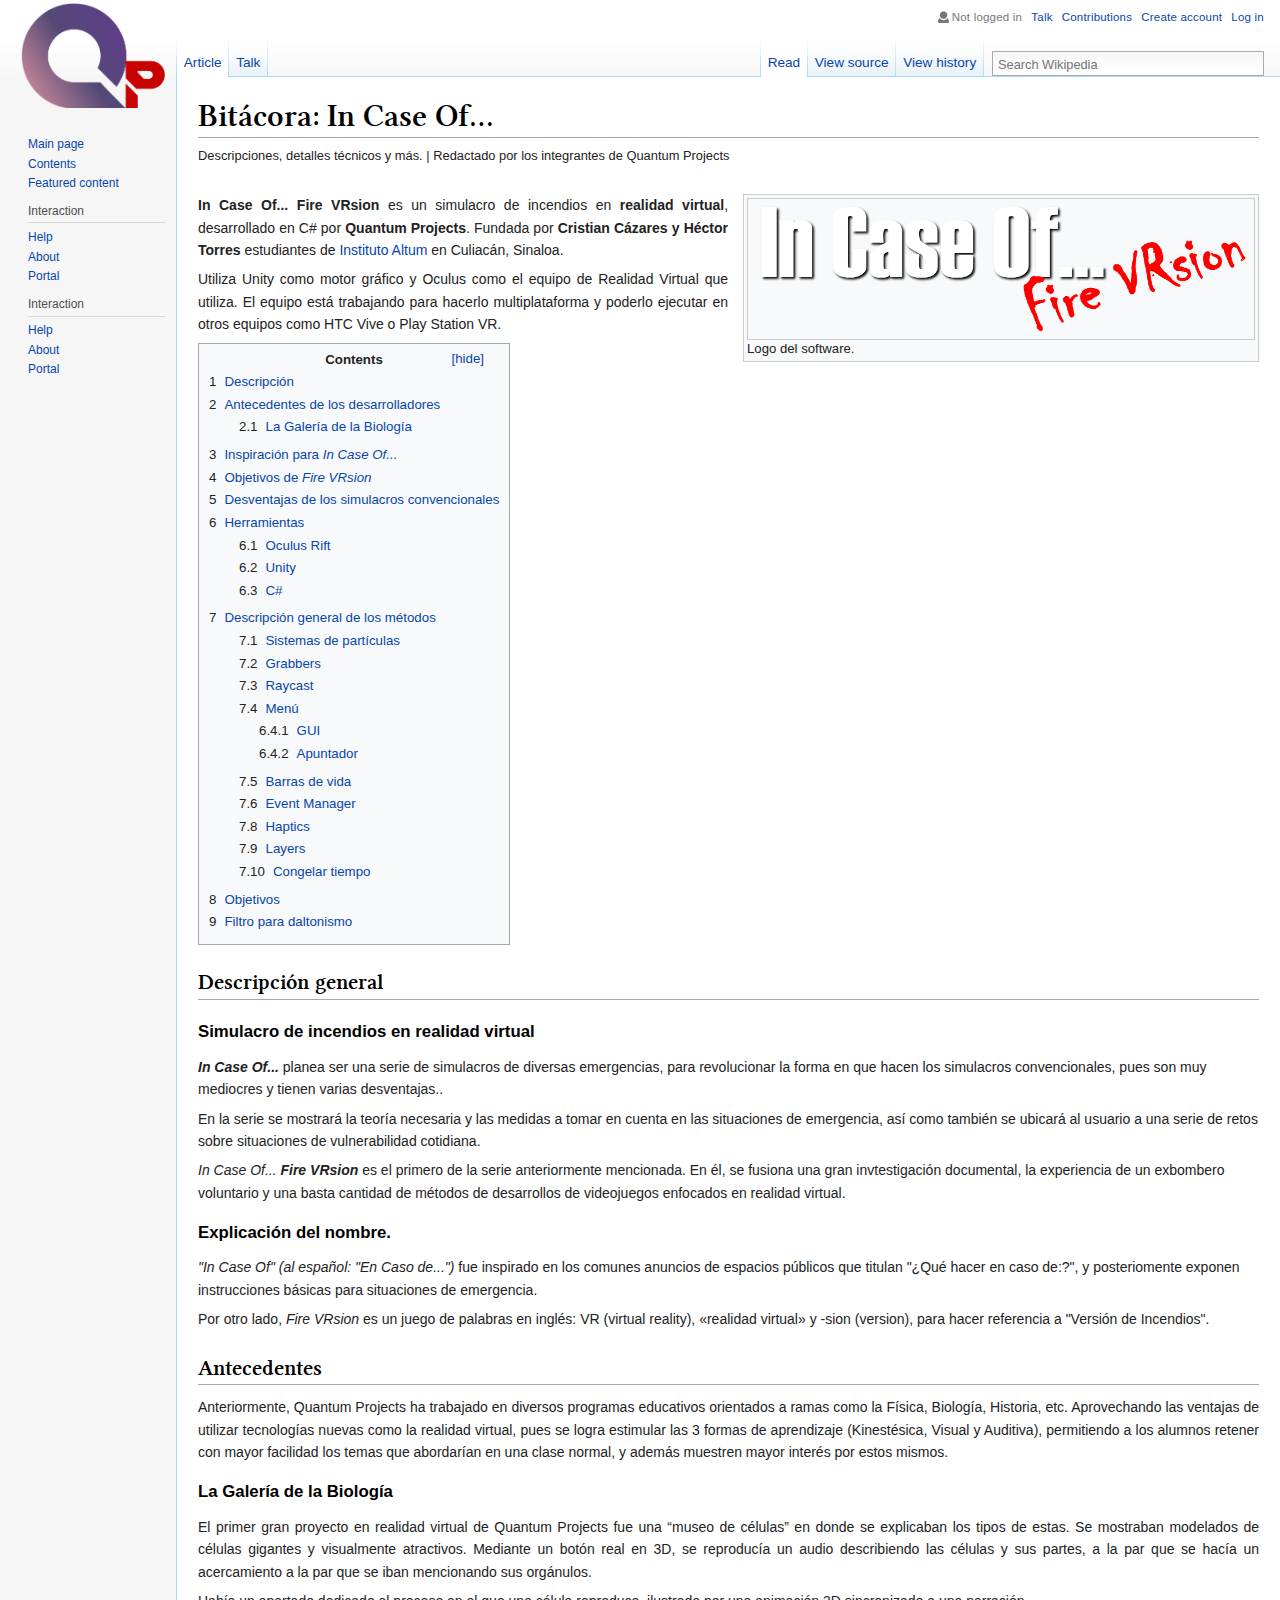
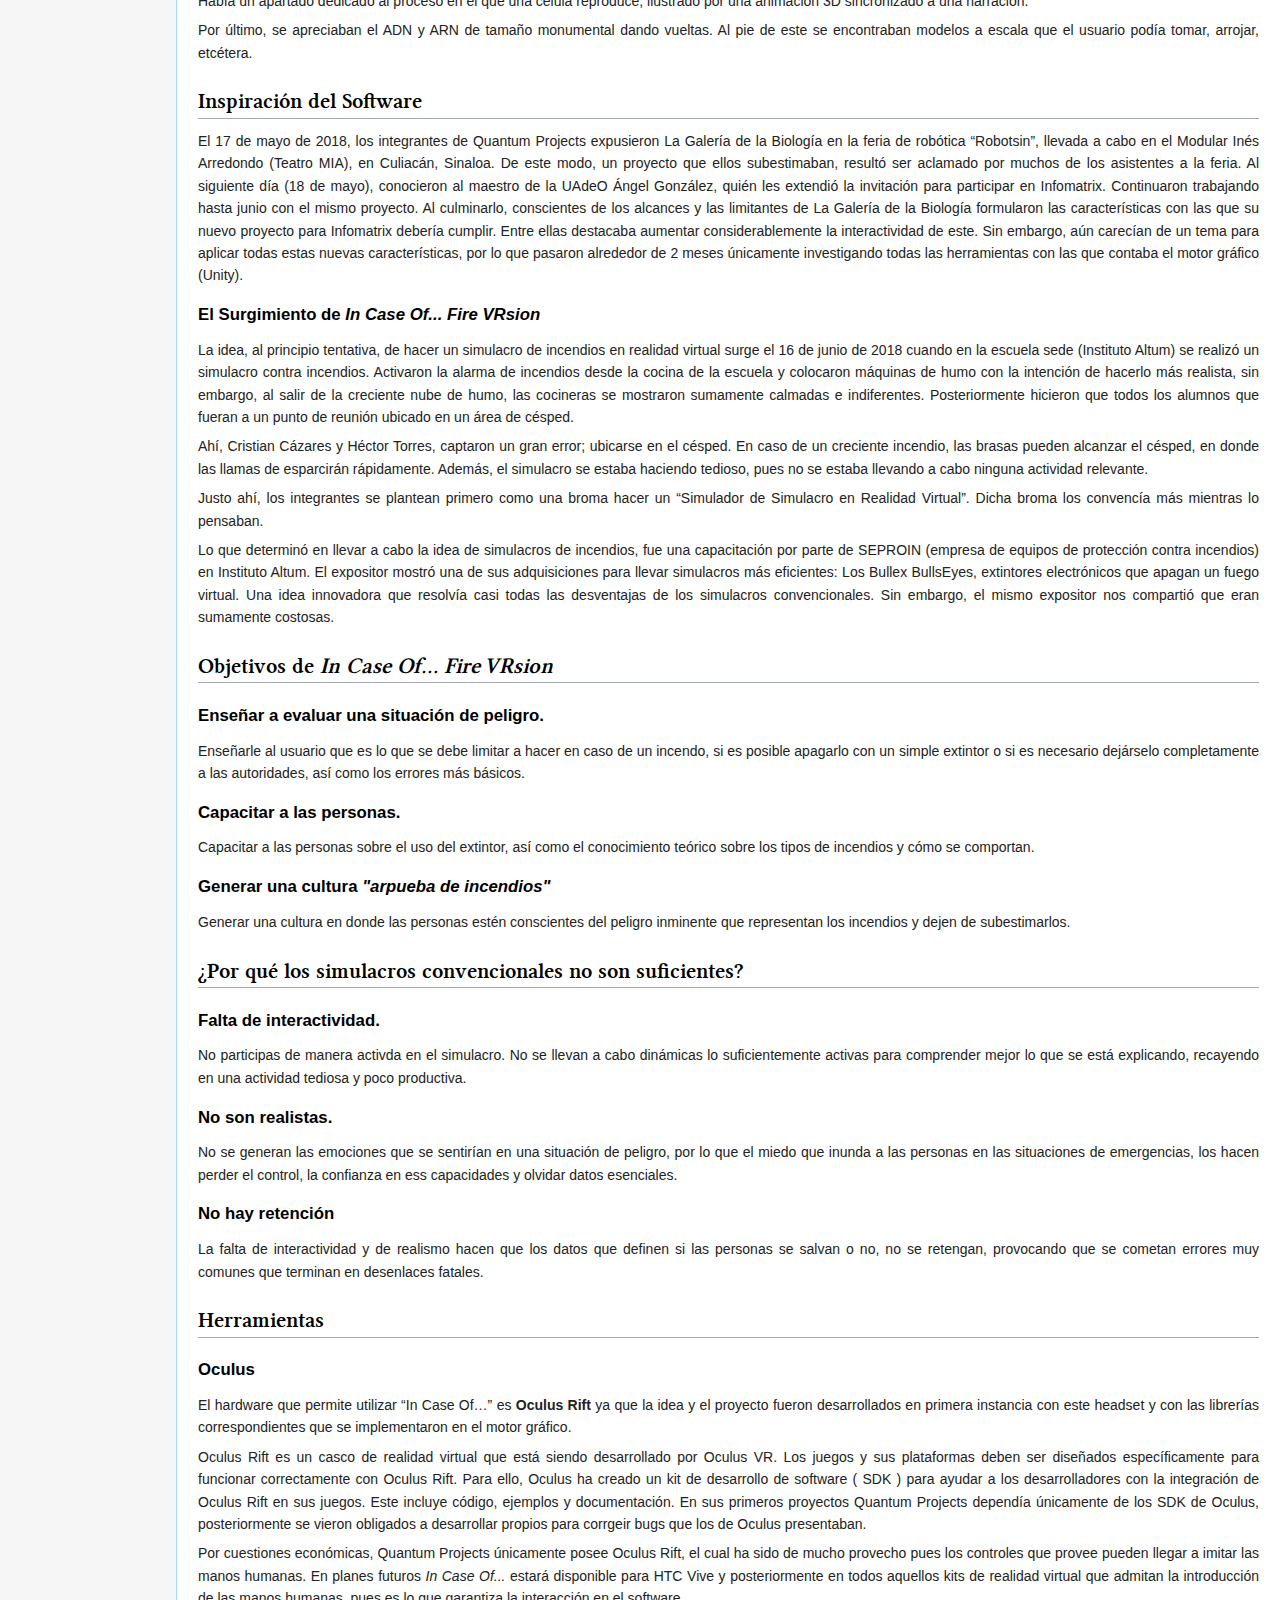
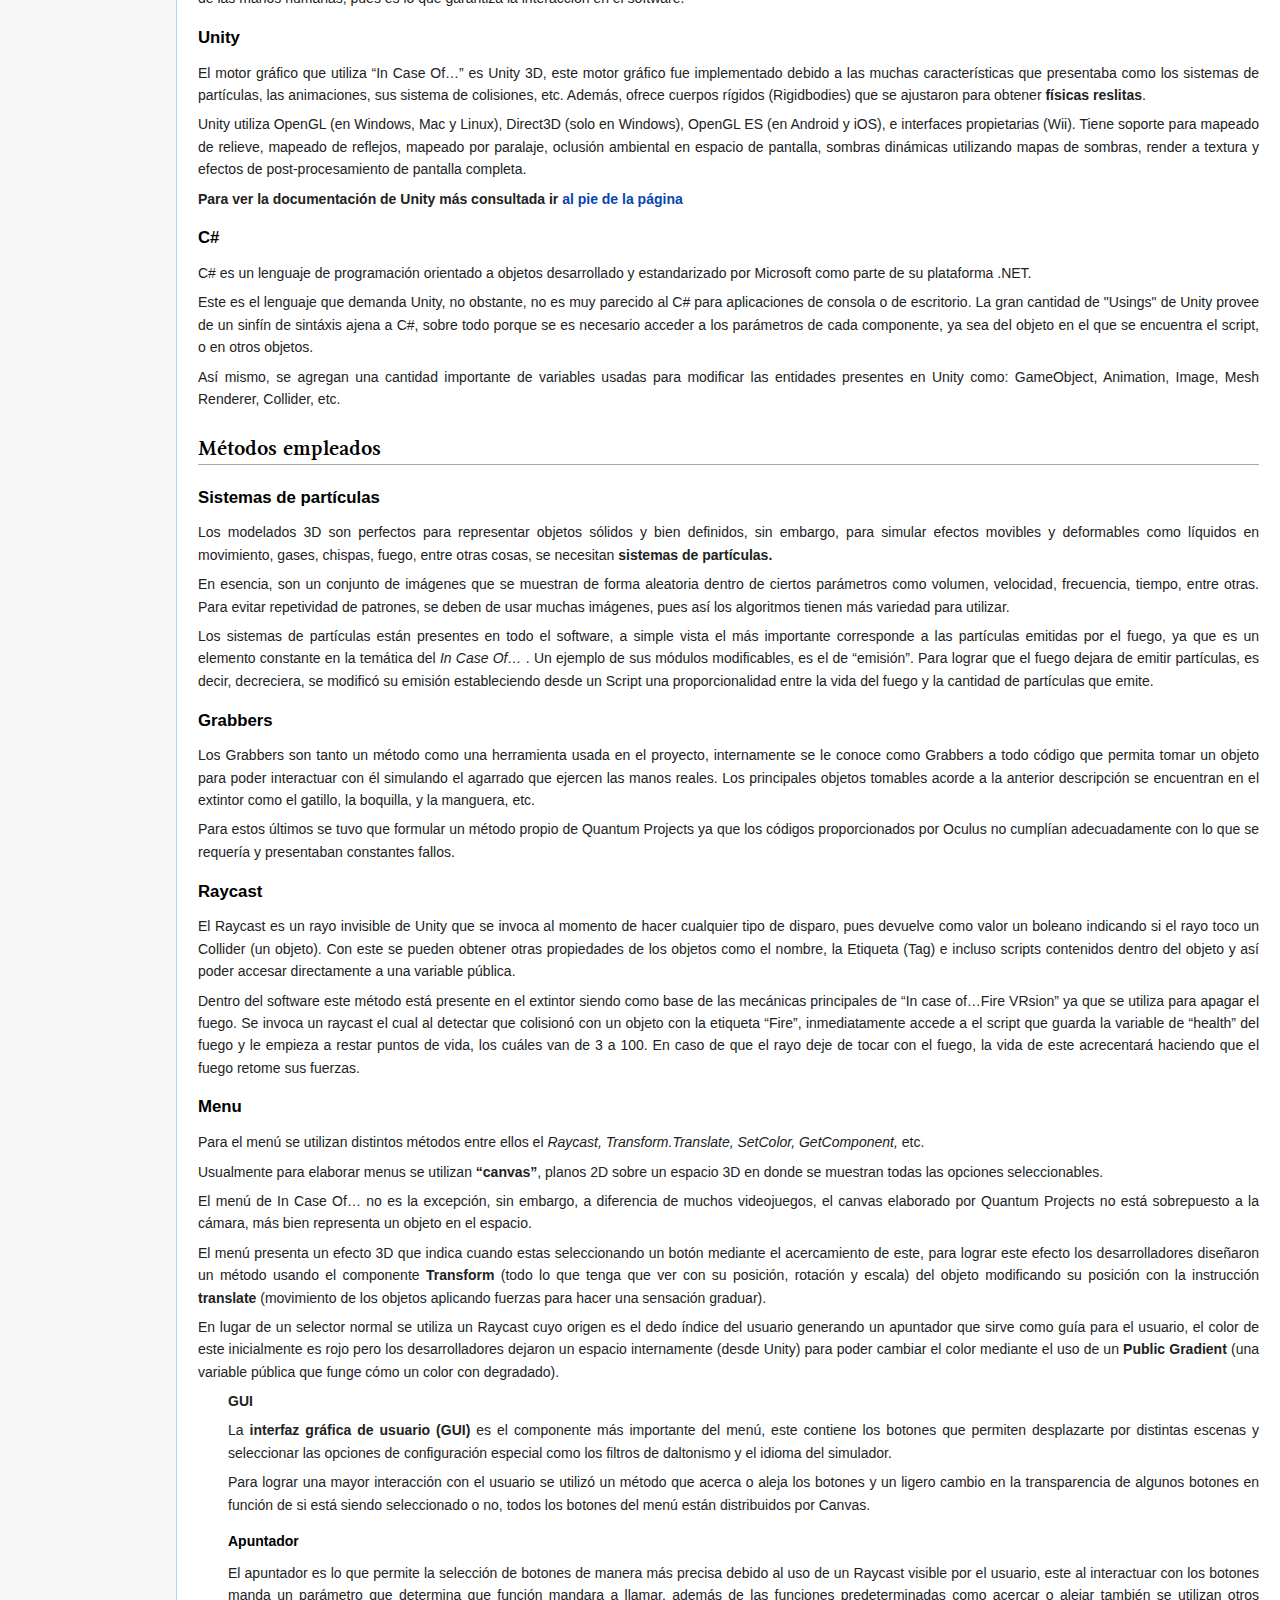
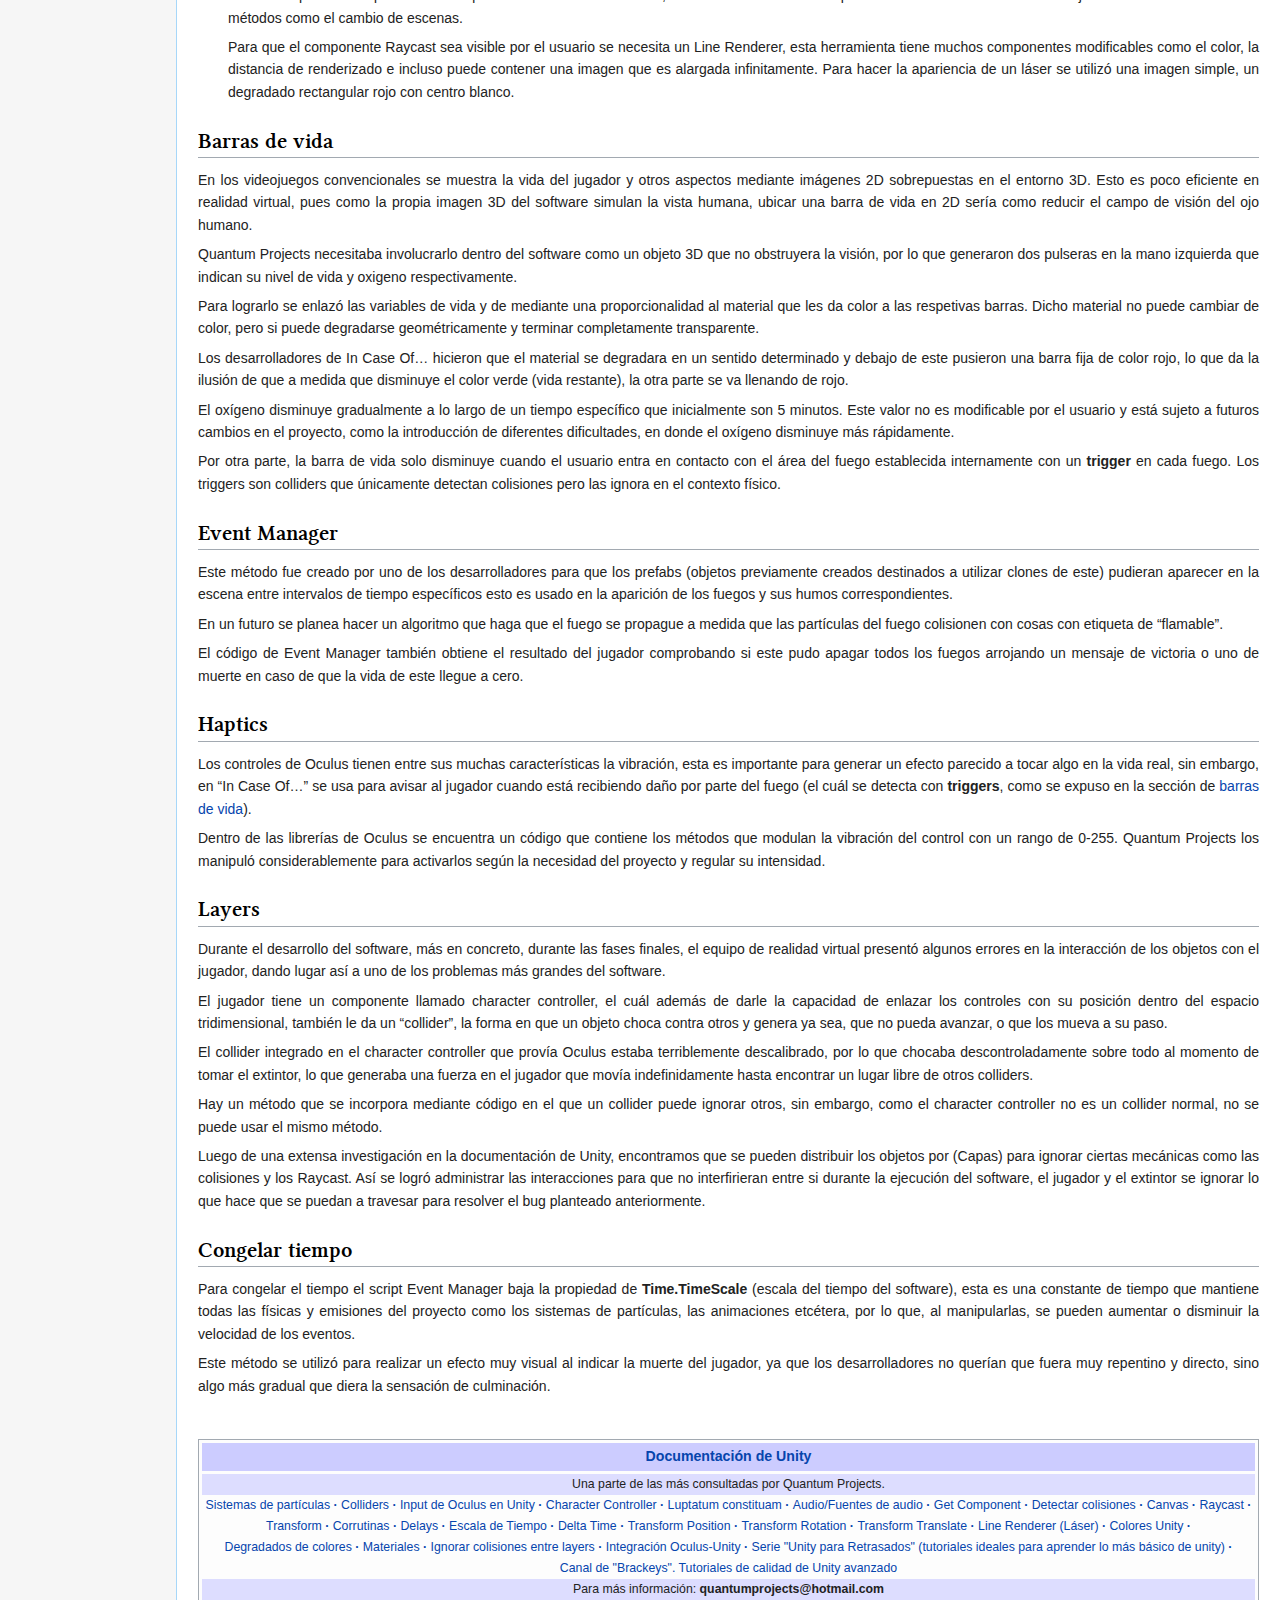
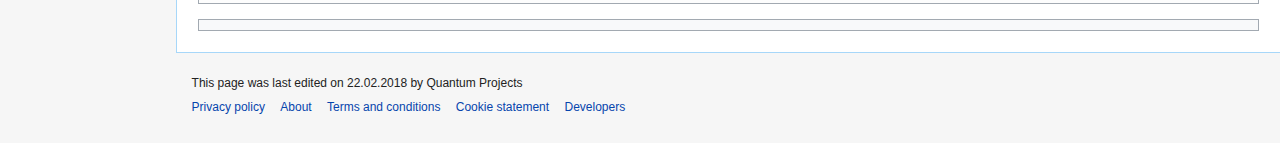
<file: index.html>
<!doctype html>
<html class="no-js" lang="en">
    <head>
        <meta charset="utf-8">
        <meta http-equiv="x-ua-compatible" content="ie=edge">
        <title>Bitácora: In Case Of</title>
        <meta name="description" content="">
        <meta name="viewport" content="width=device-width, initial-scale=1">
		<link rel="canonical" href="http://html5-templates.com/" />
        <link rel="apple-touch-icon" href="apple-touch-icon.png">
        <!-- Place favicon.ico in the root directory -->
        <link rel="stylesheet" href="style.css">
        <script src="js/vendor/modernizr-2.8.3.min.js"></script>
    </head>
    <body>
        <!--[if lt IE 8]>
            <p class="browserupgrade">You are using an <strong>outdated</strong> browser. Please <a href="https://browsehappy.com/">upgrade your browser</a> to improve your experience.</p>
        <![endif]-->

		<div class="wrapAll clearfix">
			<div class="sidebar">
				<div class="logo">
					<a href="/"><img src='img/logoqpshort.png' alt="logo"></a>
				</div>
				<div class="navigation">
					<ul>
						<li><a href="#">Main page</a></li>
						<li><a href="#">Contents</a></li>
						<li><a href="#">Featured content</a></li>
					</ul>
					<h3>Interaction</h3>
					<ul>
						<li><a href="#">Help</a></li>
						<li><a href="#">About</a></li>
						<li><a href="#">Portal</a></li>
					</ul>
					<h3>Interaction</h3>
					<ul>
						<li><a href="#">Help</a></li>
						<li><a href="#">About</a></li>
						<li><a href="#">Portal</a></li>
					</ul>
				</div>

			
			</div>
			<div class="mainsection">
				<div class="headerLinks">
					<span class="user">Not logged in</span> <a href="#">Talk</a> <a href="#">Contributions</a> <a href="#">Create account</a> <a href="#">Log in</a>
				</div>
				<div class="tabs clearfix">
					<div class="tabsLeft">
						<ul>
							<li><a href="#" class="active">Article</a></li>
							<li><a href="#">Talk</a></li>						
						</ul>
					</div>
					<div id="simpleSearch">
						<input type="text" name="searchInput" id="searchInput" placeholder="Search Wikipedia" size="12" />
						<div id="submitSearch"></div>
					</div>
					<div class="tabsRight">
						<ul>
							<li><a href="#" class="active">Read</a></li>
							<li><a href="#">View source</a></li>						
							<li><a href="#">View history</a></li>						
						</ul>
					</div>
				
				</div>
				<div class="article">
					<h1>Bitácora: In Case Of...</h1>
					<p class="siteSub">Descripciones, detalles técnicos y más. | Redactado por los integrantes de Quantum Projects</p>
					<p class="roleNote"></p>

					<div class="articleRight">
						<div class="articleRightInner">
							<img src="img/logo.png" width="500px"/>
						</div>
						Logo del software.</a>
					</div>
					<p style="text-align:justify"><strong>In Case Of... Fire VRsion</strong> es un simulacro de incendios en <strong>realidad virtual</strong>, desarrollado en C# por <strong>Quantum Projects</strong>. Fundada por <strong>Cristian Cázares y Héctor Torres</strong> estudiantes de <a href ="https://altum.edu.mx/">Instituto Altum</a> en Culiacán, Sinaloa.</p>
					<p style="text-align:justify">Utiliza Unity como motor gráfico y Oculus como el equipo de Realidad Virtual que utiliza. El equipo está trabajando para hacerlo multiplataforma y poderlo ejecutar en otros equipos como HTC Vive o Play Station VR.</p>
					
					<div class="contentsPanel">
						<div class="contentsHeader">Contents</div>
						<ul>
							<li>
								<span>1</span><a href="#Descripción">Descripción</a>
								
							<li>
							<li>
								<span>2</span><a href="#Antecedentes">Antecedentes de los desarrolladores</a>
								<ul>
									<li><span>2.1</span><a href="#Galería">La Galería de la Biología</a></li>
								</ul>
							</li>
							
							<li><span>3</span><a href="#Inspiración">Inspiración para <em>In Case Of...</em></a></li>
							<li><span>4</span><a href="#Objetivos">Objetivos de <em>Fire VRsion</em></a></li>
							<li><span>5</span><a href="#Convencionales">Desventajas de los simulacros convencionales</a></li>
							<li>
								<span>6</span><a href="#Herramientas">Herramientas</a>
								<ul>
									<li><span>6.1</span><a href="#Oculus">Oculus Rift</a></li>
									<li><span>6.2</span><a href="#Unity">Unity</a></li>
									<li><span>6.3</span><a href="#CS">C#</a></li>
								</ul>
							</li>
							
							<li><span>7</span><a href="#Métodos">Descripción general de los métodos</a>
							<ul>
								<li><span>7.1</span><a href="#M1">Sistemas de partículas</a> </li>
								<li><span>7.2</span><a href="#M2">Grabbers</a> </li>
								<li><span>7.3</span><a href="#M3">Raycast</a> </li>
								<li><span>7.4</span><a href="#M4">Menú</a> </li>
								<ul>
									<li style="margin-left:15px"><span>6.4.1</span><a href="#Menu1">GUI</a></li>
									<li style="margin-left:15px"><span>6.4.2</span><a href="#Menu2">Apuntador</a></li>
								</ul>
								<li><span>7.5</span><a href="#M5">Barras de vida</a> </li>
								<li><span>7.6</span><a href="#M6">Event Manager</a> </li>
								<li><span>7.8</span><a href="#M7">Haptics</a> </li>
								<li><span>7.9</span><a href="#M8">Layers</a> </li>
								<li><span>7.10</span><a href="#M9">Congelar tiempo</a></li>
							</ul>
							</li>
							<li><span>8</span><a href="#Cronograma">Objetivos</a></li>
							<li><span>9</span><a href="#Daltonismo">Filtro para daltonismo</a></li>
							
						</ul>

					</div ><span id="Descripción">
					<h2> <span id="Descripción">Descripción general</h2> </span>
					<h3>Simulacro de incendios en realidad virtual</h3>
					<p><strong><em>In Case Of...</em></strong> planea ser una serie de simulacros de diversas emergencias, para revolucionar la forma en que hacen los simulacros convencionales, pues son muy mediocres y tienen varias desventajas..</p>
					<p>En la serie se mostrará la teoría necesaria y las medidas a tomar en cuenta en las situaciones de emergencia, así como también se ubicará al usuario a una serie de retos sobre situaciones de vulnerabilidad cotidiana.</p>
					<p><em>In Case Of... <strong>Fire VRsion</strong></em> es el primero de la serie anteriormente mencionada. En él, se fusiona una gran invtestigación documental, la experiencia de un exbombero voluntario y una basta cantidad de métodos de desarrollos de videojuegos enfocados en realidad virtual.</p>
					<h3>Explicación del nombre.</h3>
					<p><em>"In Case Of" (al español: "En Caso de...")</em> fue inspirado en los comunes anuncios de espacios públicos que titulan "¿Qué hacer en caso de:?", y posteriomente exponen instrucciones básicas para situaciones de emergencia.</p>
					<p>Por otro lado, <em>Fire VRsion</em> es un juego de palabras en inglés: VR (virtual reality), «realidad virtual» y -sion (version), para hacer referencia a "Versión de Incendios".</p>
					
					
					<span id="Antecedentes">
						<h2><span id="Antecedentes">Antecedentes</h2></span>
						<p style="text-align:justify">
							Anteriormente, Quantum Projects ha trabajado en diversos programas educativos orientados a ramas como la Física, Biología, Historia, etc. Aprovechando las ventajas de utilizar tecnologías nuevas como la realidad virtual, pues se logra estimular las 3 formas de aprendizaje (Kinestésica, Visual y Auditiva), permitiendo a los alumnos retener con mayor facilidad los temas que abordarían en una clase normal, y además muestren mayor interés por estos mismos.
						</p>
						<h3><span id="Galería">La Galería de la Biología</em></span></h3>
						<p style="text-align:justify">
							El primer gran proyecto en realidad virtual de Quantum Projects fue una “museo de células” en donde se explicaban los tipos de estas. Se mostraban modelados de células gigantes y visualmente atractivos. Mediante un botón real en 3D, se reproducía un audio describiendo las células y sus partes, a la par que se hacía un acercamiento a la par que se iban mencionando sus orgánulos.
						</p>
						<p style="text-align:justify">
							Había un apartado dedicado al proceso en el que una célula reproduce, ilustrado por una animación 3D sincronizado a una narración.
						</p>
						<p style="text-align:justify">
							Por último, se apreciaban el ADN y ARN de tamaño monumental dando vueltas. Al pie de este se encontraban modelos a escala que el usuario podía tomar, arrojar, etcétera. 
						</p>

						<span id="Inspiración">
								<h2> <span id="Inspiración">Inspiración del Software<em></em></h2> </span>
								<p style="text-align:justify">
									El 17 de mayo de 2018, los integrantes de Quantum Projects expusieron La Galería de la Biología en la feria de robótica “Robotsin”, llevada a cabo en el Modular Inés Arredondo (Teatro MIA), en Culiacán, Sinaloa.
									De este modo, un proyecto que ellos subestimaban, resultó ser aclamado por muchos de los asistentes a la feria.
									Al siguiente día (18 de mayo), conocieron al maestro de la UAdeO Ángel González, quién les extendió la invitación para participar en Infomatrix.
									Continuaron trabajando hasta junio con el mismo proyecto. Al culminarlo, conscientes de los alcances y las limitantes de La Galería de la Biología formularon las características con las que su nuevo proyecto para Infomatrix debería cumplir. Entre ellas destacaba aumentar considerablemente la interactividad de este.
									Sin embargo, aún carecían de un tema para aplicar todas estas nuevas características, por lo que pasaron alrededor de 2 meses únicamente investigando todas las herramientas con las que contaba el motor gráfico (Unity).
								</p>
								<h3>El Surgimiento de <em>In Case Of... Fire VRsion</em></h4>
								<p style="text-align:justify">
									La idea, al principio tentativa, de hacer un simulacro de incendios en realidad virtual surge el 16 de junio de 2018 cuando en la escuela sede (Instituto Altum) se realizó un simulacro contra incendios. Activaron la alarma de incendios desde la cocina de la escuela y colocaron máquinas de humo con la intención de hacerlo más realista, sin embargo, al salir de la creciente nube de humo, las cocineras se mostraron sumamente calmadas e indiferentes. Posteriormente hicieron que todos los alumnos que fueran a un punto de reunión ubicado en un área de césped.</p>
								<p style="text-align:justify"> Ahí, Cristian Cázares y Héctor Torres, captaron un gran error; ubicarse en el césped. En caso de un creciente incendio, las brasas pueden alcanzar el césped, en donde las llamas de esparcirán rápidamente. Además, el simulacro se estaba haciendo tedioso, pues no se estaba llevando a cabo ninguna actividad relevante.</p>
								<p style="text-align:justify">Justo ahí, los integrantes se plantean primero como una broma hacer un “Simulador de Simulacro en Realidad Virtual”. Dicha broma los convencía más mientras lo pensaban.</p>
								<p style="text-align:justify">Lo que determinó en llevar a cabo la idea de simulacros de incendios, fue una capacitación por parte de SEPROIN (empresa de equipos de protección contra incendios) en Instituto Altum. El expositor mostró una de sus adquisiciones para llevar simulacros más eficientes: Los Bullex BullsEyes, extintores electrónicos que apagan un fuego virtual. Una idea innovadora que resolvía casi todas las desventajas de los simulacros convencionales. Sin embargo, el mismo expositor nos compartió que eran sumamente costosas.
								</p style="text-align:justify">



					<span id="Objetivos">
					<h2> <span id="Objetivos">Objetivos de <em>In Case Of... Fire VRsion</em></h2></span>
					<h3>Enseñar a evaluar una situación de peligro.</h3>
					<p style="text-align:justify">
						Enseñarle al usuario que es lo que se debe limitar a hacer en caso de un incendo, si es posible apagarlo con un simple extintor o si es necesario dejárselo completamente a las autoridades, así como los errores más básicos.
					</p>
					<h3>Capacitar a las personas.</h3>
					<p style="text-align:justify">
						Capacitar a las personas sobre el uso del extintor, así como el conocimiento teórico sobre los tipos de incendios y cómo se comportan.
					</p>
					<h3>Generar una cultura <em>"arpueba de incendios"</em></h3>
					<p style="text-align:justify">
						Generar una cultura en donde las personas estén conscientes del peligro inminente que representan los incendios y dejen de subestimarlos.
					</p>



					<span id="Convencionales">
					<h2> <span id="Convencionales">¿Por qué los simulacros convencionales no son suficientes?</h2></span>
					<h3>Falta de interactividad.</h3>
					<p style="text-align:justify">
						No participas de manera activda en el simulacro. No se llevan a cabo dinámicas lo suficientemente activas para comprender mejor lo que se está explicando, recayendo en una actividad tediosa y poco productiva.
					</p>
					<h3>No son realistas.</h3>
					<p style="text-align:justify">
						No se generan las emociones que se sentirían en una situación de peligro, por lo que el miedo que inunda a las personas en las situaciones de emergencias, los hacen perder el control, la confianza en ess capacidades y olvidar datos esenciales.
					</p>
					<h3>No hay retención</h3>
					<p style="text-align:justify">
						La falta de interactividad y de realismo hacen que los datos que definen si las personas se salvan o no, no se retengan, provocando que se cometan errores muy comunes que terminan en desenlaces fatales.
					</p>


					<span id="Herramientas">
					<h2> <span id="Herramientas">Herramientas</h2></span>
					<h3><spank id="Oculus"></span>Oculus</h3>
					<p style="text-align:justify">
						El hardware que permite utilizar “In Case Of…” es <strong>Oculus Rift</strong> ya que la idea y el proyecto fueron desarrollados en primera instancia con este headset y con las librerías correspondientes que se implementaron en el motor gráfico.
					</p>
					<p style="text-align:justify"> 
						Oculus Rift es un casco de realidad virtual que está siendo desarrollado por Oculus VR. Los juegos y sus plataformas deben ser diseñados específicamente para funcionar correctamente con Oculus Rift. Para ello, Oculus ha creado un kit de desarrollo de software ( SDK ) para ayudar a los desarrolladores con la integración de Oculus Rift en sus juegos. Este incluye código, ejemplos y documentación. En sus primeros proyectos Quantum Projects dependía únicamente de los SDK de Oculus, posteriormente se vieron obligados a desarrollar propios para corrgeir bugs que los de Oculus presentaban.
					</p>
					<p style="text-align:justify">
						Por cuestiones económicas, Quantum Projects únicamente posee Oculus Rift, el cual ha sido de mucho provecho pues los controles que provee pueden llegar a imitar las manos humanas. En planes futuros <em>In Case Of... </em> estará disponible para HTC Vive y posteriormente en todos aquellos kits de realidad virtual que admitan la introducción de las manos humanas, pues es lo que garantiza la interacción en el software.
					</p>

					<h3><spank id="Unity"></span>Unity</h3>
					<p style="text-align:justify">
						El motor gráfico que utiliza “In Case Of…” es Unity 3D, este motor gráfico fue implementado debido a las muchas características que presentaba como los sistemas de partículas, las animaciones, sus sistema de colisiones, etc. Además, ofrece cuerpos rígidos (Rigidbodies) que se ajustaron para obtener <strong>físicas reslitas</strong>.
					</p>
					<p style="text-align:justify">
						Unity utiliza OpenGL (en Windows, Mac y Linux), Direct3D (solo en Windows), OpenGL ES (en Android y iOS), e interfaces propietarias (Wii). Tiene soporte para mapeado de relieve, mapeado de reflejos, mapeado por paralaje, oclusión ambiental en espacio de pantalla, sombras dinámicas utilizando mapas de sombras, render a textura y efectos de post-procesamiento de pantalla completa.
					</p>

					<p><strong>Para ver la documentación de Unity más consultada ir <a href="#Pie">al pie de la página</a> </strong> </p>

					<h3><spank id="CS"></span>C#</h3>
					<p style="text-align:justify">
						C# es un lenguaje de programación orientado a objetos desarrollado y estandarizado por Microsoft como parte de su plataforma .NET.</p>
					<p style="text-align:justify">	
						Este es el lenguaje que demanda Unity, no obstante, no es muy parecido al C# para aplicaciones de consola o de escritorio. La gran cantidad de "Usings" de Unity provee de un sinfín de sintáxis ajena a C#, sobre todo porque se es necesario acceder a los parámetros de cada componente, ya sea del objeto en el que se encuentra el script, o en otros objetos. </p>
					<p style="text-align:justify"> 	
						Así mismo, se agregan una cantidad importante de variables usadas para modificar las entidades presentes en Unity como: GameObject, Animation, Image, Mesh Renderer, Collider, etc.
					</p>


					<span id="Métodos">
					<h2> <span id="Métodos">Métodos empleados</h2></span>

					<h3><spank id="M1"></span>Sistemas de partículas</h3>
					<p style="text-align:justify">
						Los modelados 3D son perfectos para representar objetos sólidos y bien definidos, sin embargo, para simular efectos movibles y deformables como líquidos en movimiento, gases, chispas, fuego, entre otras cosas, se necesitan <strong>sistemas de partículas.</strong>
					</p>

					<p style="text-align:justify">
						En esencia, son un conjunto de imágenes que se muestran de forma aleatoria dentro de ciertos parámetros como volumen, velocidad, frecuencia, tiempo, entre otras. Para evitar repetividad de patrones, se deben de usar muchas imágenes, pues así los algoritmos tienen más variedad para utilizar.
					</p>

					<p style="text-align:justify">
						Los sistemas de partículas están presentes en todo el software, a simple vista el más importante corresponde a las partículas emitidas por el fuego, ya que es un elemento constante en la temática del <em>In Case Of…</em> . Un ejemplo de sus módulos modificables, es el de “emisión”. Para lograr que el fuego dejara de emitir partículas, es decir, decreciera, se modificó su emisión estableciendo desde un Script una proporcionalidad entre la vida del fuego y la cantidad de partículas que emite.
					</p>


					<h3><spank id="M2"></span>Grabbers</h3>
					<p style="text-align:justify">
						Los Grabbers son tanto un método como una herramienta usada en el proyecto, internamente se le conoce como Grabbers a todo código que permita tomar un objeto para poder interactuar con él simulando el agarrado que ejercen las manos reales. Los principales objetos tomables acorde a la anterior descripción se encuentran en el extintor como el gatillo, la boquilla, y la manguera, etc.
					</p>

					<p style="text-align:justify">
						Para estos últimos se tuvo que formular un método propio de Quantum Projects ya que los códigos proporcionados por Oculus no cumplían adecuadamente con lo que se requería y presentaban constantes fallos.
					</p>


					<h3><spank id="M3"></span>Raycast</h3>
					<p style="text-align:justify">
						El Raycast es un rayo invisible de Unity que se invoca al momento de hacer cualquier tipo de disparo, pues devuelve como valor un boleano indicando si el rayo toco un Collider (un objeto). Con este se pueden obtener otras propiedades de los objetos como el nombre, la Etiqueta (Tag) e incluso scripts contenidos dentro del objeto y así poder accesar directamente a una variable pública.
					</p>

					<p style="text-align:justify">
						Dentro del software este método está presente en el extintor siendo como base de las mecánicas principales de “In case of…Fire VRsion” ya que se utiliza para apagar el fuego. Se invoca un raycast el cual al detectar que colisionó con un objeto con la etiqueta “Fire”, inmediatamente accede a el script que guarda la variable de “health” del fuego y le empieza a restar puntos de vida, los cuáles van de 3 a 100. En caso de que el rayo deje de tocar con el fuego, la vida de este acrecentará haciendo que el fuego retome sus fuerzas.	
					</p>


					<h3><spank id="M4"></span>Menu</h3>
					<p style="text-align:justify">
						Para el menú se utilizan distintos métodos entre ellos el <em>Raycast, Transform.Translate, SetColor, GetComponent, </em> etc.
					</p>

					<p style="text-align:justify">
						Usualmente para elaborar menus se utilizan <strong>“canvas”</strong>, planos 2D sobre un espacio 3D en donde se muestran todas las opciones seleccionables.
					</p>

					<p style="text-align:justify">
						El menú de In Case Of… no es la excepción, sin embargo, a diferencia de muchos videojuegos, el canvas elaborado por Quantum Projects no está sobrepuesto a la cámara, más bien representa un objeto en el espacio.
					</p>

					<p style="text-align:justify">
						El menú presenta un efecto 3D que indica cuando estas seleccionando un botón mediante el  acercamiento de este, para lograr este efecto los desarrolladores diseñaron un método usando el componente <strong>Transform</strong> (todo lo que tenga que ver con su posición, rotación y escala) del objeto modificando su posición con la instrucción <strong>translate</strong> (movimiento de los objetos aplicando fuerzas para hacer una sensación graduar).
					</p>

					<p style="text-align:justify">
						En lugar de un selector normal se utiliza un Raycast cuyo origen es el dedo índice del usuario generando un apuntador que sirve como guía para el usuario, el color de este inicialmente es rojo pero los desarrolladores dejaron un espacio internamente (desde Unity) para poder cambiar el color mediante el uso de un <strong>Public Gradient</strong> (una variable pública que funge cómo un color con degradado).
					</p>




					<p style="margin-left:30px"><spank id="Menu1"></span><strong>GUI</strong></p>
					<p style="text-align:justify; margin-left:30px;">
						La <strong>interfaz gráfica de usuario (GUI)</strong> es el componente más importante del menú, este contiene los botones que permiten desplazarte por distintas escenas y seleccionar las opciones de configuración especial como los filtros de daltonismo y el idioma del simulador.
					</p>

					<p style="text-align:justify; margin-left:30px;">
						Para lograr una mayor interacción con el usuario se utilizó un método que acerca o aleja los botones y un ligero cambio en la transparencia de algunos botones en función de si está siendo seleccionado o no, todos los botones del menú están distribuidos por Canvas.
					</p>



					<h4 style="margin-left:30px"><spank id="Menu2"></span><strong>Apuntador</strong></h4>
					<p style="text-align:justify;margin-left:30px">
						El apuntador es lo que permite la selección de botones de manera más precisa debido al uso de un Raycast visible por el usuario, este al interactuar con los botones manda un parámetro que determina que función mandara a llamar, además de las funciones predeterminadas como acercar o alejar también se utilizan otros métodos como el cambio de escenas.
					</p>

					<p style="text-align:justify;margin-left:30px">
						Para que el componente Raycast sea visible por el usuario se necesita un Line Renderer, esta herramienta tiene muchos componentes modificables como el color, la distancia de renderizado e incluso puede contener una imagen que es alargada infinitamente. Para hacer la apariencia de un láser se utilizó una imagen simple, un degradado rectangular rojo con centro blanco.
					</p>


					<h2><spank id="M5"></span>Barras de vida</h3>
					<p style="text-align:justify">
						En los videojuegos convencionales se muestra la vida del jugador y otros aspectos mediante imágenes 2D sobrepuestas en el entorno 3D. Esto es poco eficiente en realidad virtual, pues como la propia imagen 3D del software simulan la vista humana, ubicar una barra de vida en 2D sería como reducir el campo de visión del ojo humano.
					</p>

					<p style="text-align:justify">
						Quantum Projects necesitaba involucrarlo dentro del software como un objeto 3D que no obstruyera la visión, por lo que generaron dos pulseras en la mano izquierda que indican su nivel de vida y oxigeno respectivamente.
					</p>

					<p style="text-align:justify">
						Para lograrlo se enlazó las variables de vida y de mediante una proporcionalidad al material que les da color a las respetivas barras. Dicho material no puede cambiar de color, pero si puede degradarse geométricamente y terminar completamente transparente.
					</p>

					<p style="text-align:justify">
						Los desarrolladores de In Case Of… hicieron que el material se degradara en un sentido determinado y debajo de este pusieron una barra fija de color rojo, lo que da la ilusión de que a medida que disminuye el color verde (vida restante), la otra parte se va llenando de rojo.
					</p>

					<p style="text-align:justify">
						El oxígeno disminuye gradualmente a lo largo de un tiempo específico que inicialmente son 5 minutos. Este valor no es modificable por el usuario y está sujeto a futuros cambios en el proyecto, como la introducción de diferentes dificultades, en donde el oxígeno disminuye más rápidamente.
					</p>

					<p style="text-align:justify">
						Por otra parte, la barra de vida solo disminuye cuando el usuario entra en contacto con el área del fuego establecida internamente con un <strong>trigger</strong> en cada fuego. Los triggers son colliders que únicamente detectan colisiones pero las ignora en el contexto físico.
					</p>


					<h2><span id="M6"></span>Event Manager</h3>
					<p style="text-align:justify">
						Este método fue creado por uno de los desarrolladores para que los prefabs (objetos previamente creados destinados a utilizar clones de este) pudieran aparecer en la escena entre intervalos de tiempo específicos esto es usado en la aparición de los fuegos y sus humos correspondientes.
					</p>

					<p style="text-align:justify">
						En un futuro se planea hacer un algoritmo que haga que el fuego se propague a medida que las partículas del fuego colisionen con cosas con etiqueta de “flamable”.
					</p>

					<p style="text-align:justify">
						El código de Event Manager también obtiene el resultado del jugador comprobando si este pudo apagar todos los fuegos arrojando un mensaje de victoria o uno de muerte en caso de que la vida de este llegue a cero.
					</p>

					

					<h2><span id="M7"></span>Haptics</h3>
					<p style="text-align:justify">
						Los controles de Oculus tienen entre sus muchas características la vibración, esta es importante para generar un efecto parecido a tocar algo en la vida real, sin embargo, en “In Case Of…” se usa para avisar al jugador cuando está recibiendo daño por parte del fuego (el cuál se detecta con <strong>triggers</strong>, como se expuso en la sección de <a href="#M5">barras de vida</a>).
					</p>

					<p style="text-align:justify">
						Dentro de las librerías de Oculus se encuentra un código que contiene los métodos que modulan la vibración del control con un rango de 0-255. Quantum Projects los manipuló considerablemente para activarlos según la necesidad del proyecto y regular su intensidad.
					</p>

					<h2><span id="M8"></span>Layers</h3>
					<p style="text-align:justify">
						Durante el desarrollo del software, más en concreto, durante las fases finales, el equipo de realidad virtual presentó algunos errores en la interacción de los objetos con el jugador, dando lugar así a uno de los problemas más grandes del software.
					</p>

					<p style="text-align:justify">
						El jugador tiene un componente llamado character controller, el cuál además de darle la capacidad de enlazar los controles con su posición dentro del espacio tridimensional, también le da un “collider”, la forma en que un objeto choca contra otros y genera ya sea, que no pueda avanzar, o que los mueva a su paso.
					</p>

					<p style="text-align:justify">
						El collider integrado en el character controller que provía Oculus estaba terriblemente descalibrado, por lo que chocaba descontroladamente sobre todo al momento de tomar el extintor, lo que generaba una fuerza en el jugador que movía indefinidamente hasta encontrar un lugar libre de otros colliders.
					</p>

					<p style="text-align:justify">
						Hay un método que se incorpora mediante código en el que un collider puede ignorar otros, sin embargo, como el character controller no es un collider normal, no se puede usar el mismo método.
					</p>

					<p style="text-align:justify">
						Luego de una extensa investigación en la documentación de Unity, encontramos que se pueden distribuir los objetos por (Capas) para ignorar ciertas mecánicas como las colisiones y los Raycast. Así se logró administrar las interacciones para que no interfirieran entre si durante la ejecución del software, el jugador y el extintor se ignorar lo que hace que se puedan a travesar para resolver el bug planteado anteriormente.
					</p>


					<h2><spank id="M9"></span>Congelar tiempo</h3>
					<p style="text-align:justify">
						Para congelar el tiempo el script Event Manager baja la propiedad de <strong>Time.TimeScale</strong> (escala del tiempo del software), esta es una constante de tiempo que mantiene todas las físicas y emisiones del proyecto como los sistemas de partículas, las animaciones etcétera, por lo que, al manipularlas, se pueden aumentar o disminuir la velocidad de los eventos.
					</p>

					<p style="text-align:justify">
						Este método se utilizó para realizar un efecto muy visual al indicar la muerte del jugador, ya que los desarrolladores no querían que fuera muy repentino y directo, sino algo más gradual que diera la sensación de culminación.
					</p>

					<br>				
					

					

					
					<div class="lavenderBox">
						<span id="Pie"><div class="header">Documentación de Unity</div></span>
						<div class="subtitle linklist">Una parte de las más consultadas por Quantum Projects.</div>
						<div class="linklist">
							<a href="https://docs.unity3d.com/ScriptReference/ParticleSystem.html">Sistemas de partículas </a> <a href="https://docs.unity3d.com/ScriptReference/Collider.html">Colliders </a> <a href="https://docs.unity3d.com/Manual/OculusControllers.html">Input de Oculus en Unity </a> <a href="https://docs.unity3d.com/ScriptReference/CharacterController.html">Character Controller </a> <a href="https://docs.unity3d.com/es/current/Manual/class-AudioSource.html">Luptatum constituam </a> <a href="#">Audio/Fuentes de audio </a> <a href="https://docs.unity3d.com/ScriptReference/GameObject.GetComponent.html">Get Component  </a> <a href="https://docs.unity3d.com/ScriptReference/Collider.OnTriggerEnter.html">Detectar colisiones </a> <a href="https://docs.unity3d.com/es/current/Manual/UICanvas.html">Canvas </a> <a href="https://docs.unity3d.com/ScriptReference/Physics.Raycast.html">Raycast </a> <a href="https://docs.unity3d.com/ScriptReference/Transform.html">Transform </a> <a href="https://docs.unity3d.com/es/current/Manual/Coroutines.html">Corrutinas </a><a href="https://docs.unity3d.com/ScriptReference/WaitForSeconds.html">Delays </a> <a href="https://docs.unity3d.com/ScriptReference/Time-timeScale.html">Escala de Tiempo </a> <a href="https://docs.unity3d.com/ScriptReference/Time-deltaTime.html">Delta Time </a> <a href="https://docs.unity3d.com/ScriptReference/Transform-position.html">Transform Position </a> <a href="https://docs.unity3d.com/ScriptReference/Transform.Rotate.html">Transform Rotation </a> <a href="https://docs.unity3d.com/ScriptReference/Transform.Translate.html">Transform Translate </a> <a href="https://docs.unity3d.com/Manual/class-LineRenderer.html">Line Renderer (Láser)  </a> <a href="https://docs.unity3d.com/ScriptReference/Color.html">Colores Unity </a> <a href="https://docs.unity3d.com/ScriptReference/Gradient.html">Degradados de colores </a> <a href="https://docs.unity3d.com/ScriptReference/Material.html">Materiales </a> <a href="https://docs.unity3d.com/ScriptReference/Physics.IgnoreLayerCollision.html">Ignorar colisiones entre layers </a> <a href="https://developer.oculus.com/downloads/unity/">Integración Oculus-Unity </a> <a href="https://www.youtube.com/watch?v=IT7vDqm4xiY">Serie "Unity para Retrasados" (tutoriales ideales para aprender lo más básico de unity) </a> <a href="https://www.youtube.com/user/Brackeys">Canal de "Brackeys". Tutoriales de calidad de Unity avanzado </a>
						</div>
						
						<div class="subtitle">Para más información: <strong>quantumprojects@hotmail.com</strong></div>
					</div>
					
					<div class="categories">
						
					</div>
					
				</div>
				<div class="pagefooter">
					This page was last edited on 22.02.2018  by Quantum Projects  <!-- Please leave this link unchanged -->
					<div class="footerlinks">
						<a href="#">Privacy policy</a> <a href="#">About</a> <a href="#">Terms and conditions</a> <a href="#">Cookie statement</a> <a href="#">Developers</a>
					</div>
				</div>
			
			
			</div>		
		</div>
		
		
        <script src="https://code.jquery.com/jquery-1.12.0.min.js"></script>
        <script>window.jQuery || document.write('<script src="js/vendor/jquery-1.12.0.min.js"><\/script>')</script>
        <script src="script.js"></script>


    </body>
</html>
</file>
<file: style.css>
@font-face {
	font-family: "Linux Libertine";
	src: url("fonts/LinLibertine_RZ.woff") format('woff');
}
html {
	font-family: sans-serif;
	-ms-text-size-adjust: 100%;
	-webkit-text-size-adjust: 100%;
}
body {
	margin: 0;
}
article,aside,details,figcaption,figure,footer,header,hgroup,main,menu,nav,section,summary {
	display: block;
}
audio,canvas,progress,video {
	display: inline-block;
	vertical-align: baseline;
}
audio:not([controls]) {
	display: none;
	height: 0;
}
[hidden],template {
	display: none;
}
a {
	background-color: transparent;
}
a:active,a:hover {
	outline: 0;
}
abbr[title] {
	border-bottom: 1px dotted;
}
b,strong {
	font-weight: bold;
}
dfn {
	font-style: italic;
}
h1 {
	font-size: 2em;
	margin: 0.67em 0;
}
mark {
	background: #ff0;
	color: #000;
}
small {
	font-size: 80%;
}
sub,sup {
	font-size: 75%;
	line-height: 0;
	position: relative;
	vertical-align: baseline;
}
sup {
	top: -0.5em;
}
sub {
	bottom: -0.25em;
}
img {
	border: 0;
	max-width: 100%;
}
svg:not(:root) {
	overflow: hidden;
}
figure {
	margin: 1em 40px;
}
hr {
	box-sizing: content-box;
	height: 0;
}
pre {
	overflow: auto;
}
code,kbd,pre,samp {
	font-family: monospace, monospace;
	font-size: 1em;
}
button,input,optgroup,select,textarea {
	color: inherit;
	font: inherit;
	margin: 0;
}
button {
	overflow: visible;
}
button,select {
	text-transform: none;
}
button,html input[type="button"], input[type="reset"],input[type="submit"] {
	-webkit-appearance: button;
	cursor: pointer;
}
button[disabled],html input[disabled] {
	cursor: default;
}
button::-moz-focus-inner,input::-moz-focus-inner {
	border: 0;
	padding: 0;
}
input {
	line-height: normal;
}
input[type="checkbox"],input[type="radio"] {
	box-sizing: border-box;
	padding: 0;
}
input[type="number"]::-webkit-inner-spin-button,input[type="number"]::-webkit-outer-spin-button {
	height: auto;
}
input[type="search"] {
	-webkit-appearance: textfield;
	box-sizing: content-box;
}
input[type="search"]::-webkit-search-cancel-button,input[type="search"]::-webkit-search-decoration {
	-webkit-appearance: none;
}
fieldset {
	border: 1px solid #c0c0c0;
	margin: 0 2px;
	padding: 0.35em 0.625em 0.75em;
}
legend {
	border: 0;
	padding: 0;
}
textarea {
	overflow: auto;
}
optgroup {
	font-weight: bold;
}
table {
	border-collapse: collapse;
	border-spacing: 0;
}
td,th {
	padding: 0;
}
html {
	color: #222;
	font-size: 1em;
	line-height: 1.4;
}
::-moz-selection {
	background: #b3d4fc;
	text-shadow: none;
}
::selection {
	background: #b3d4fc;
	text-shadow: none;
}
hr {
	display: block;
	height: 1px;
	border: 0;
	border-top: 1px solid #ccc;
	margin: 1em 0;
	padding: 0;
}
audio,canvas,iframe,img,svg,video {
	vertical-align: middle;
}
fieldset {
	border: 0;
	margin: 0;
	padding: 0;
}
textarea {
	resize: vertical;
}
.browserupgrade {
	margin: 0.2em 0;
	background: #ccc;
	color: #000;
	padding: 0.2em 0;
}
.hidden {
	display: none !important;
}
.visuallyhidden {
	border: 0;
	clip: rect(0 0 0 0);
	height: 1px;
	margin: -1px;
	overflow: hidden;
	padding: 0;
	position: absolute;
	width: 1px;
}
.visuallyhidden.focusable:active,.visuallyhidden.focusable:focus {
	clip: auto;
	height: auto;
	margin: 0;
	overflow: visible;
	position: static;
	width: auto;
}
.invisible {
	visibility: hidden;
}
.clearfix:before,.clearfix:after {
	content: " ";
	display: table;
}
.clearfix:after {
	clear: both;
}
@media only screen and (min-width: 35em) {
}
@media print,(-webkit-min-device-pixel-ratio: 1.25),(min-resolution: 1.25dppx),(min-resolution: 120dpi) {
}
@media print {
	*,*:before,*:after,*:first-letter,*:first-line {
		background: transparent !important;
		color: #000 !important;
		box-shadow: none !important;
		text-shadow: none !important;
	}
	a,a:visited {
		text-decoration: underline;
	}
	a[href]:after {
		content: " (" attr(href) ")";
	}
	abbr[title]:after {
		content: " (" attr(title) ")";
	}
	a[href^="#"]:after,a[href^="javascript:"]:after {
		content: "";
	}
	pre,blockquote {
		border: 1px solid #999;
		page-break-inside: avoid;
	}
	thead {
		display: table-header-group;
	}
	tr,img {
		page-break-inside: avoid;
	}
	img {
		max-width: 100% !important;
	}
	p,h2,h3 {
		orphans: 3;
		widows: 3;
	}
	h2,h3 {
		page-break-after: avoid;
	}
}
h1, h2, h3, h4, h5, h6 {
	color: #000;
	background: none;
	font-weight: normal;
	margin: 0;
	overflow: hidden;
	padding-top: 0.5em;
	padding-bottom: 0.17em;
}
.article h1 {
	font-family: 'Linux Libertine','Georgia','Times',serif;
	border-bottom: 1px solid #a2a9b1;
}
.article h2 {
	font-size: 1.6em;
	margin: 0.5em 0 0.5em 0;
	font-family: 'Linux Libertine','Georgia','Times',serif;
	border-bottom: 1px solid #a2a9b1;
	line-height: 1.4em;
	padding-bottom: 0em;
}
.article h3 {
	font-weight: bold;
	font-size: 1.2em;
}
.article p.roleNote {
	padding: 1em 0 0 1.6em;
	font-style: italic;
}
p.siteSub {
	font-size: 92%;
}
body {
	background: url(img/body-top.png) repeat-x top left #f6f6f6;
}
ul {
	list-style-type: none;
	list-style-image: none;
	margin: 0;
	padding: 0.3em 0 0 0;
}
h1 {
	line-height: 1.3;
	margin-bottom: 0.25em;
	padding: 0;
	letter-spacing: 0;
	font-size: 2.3em;
}
a, a:visited {
	color: #0645ad;
	text-decoration: none;
}
a:hover {
	text-decoration: underline;
}
.wrapAll {
	width: 100%.
}
.sidebar {
	float: left;
	width: 9em;
	padding: 3px 1.5em 10px 1.3em;
	position: absolute;
}
.sidebar h3 {
	font-size: 0.75em;
	color: #4d4d4d;
	font-weight: normal;
	margin: 0.5em 0 0 0;
	padding: 0.25em 0;
	cursor: default;
	border: 0;
	border-bottom: 1px solid #D8D8D8;
}
.sidebar li {
	line-height: 1.125em;
	margin: 0;
	padding: 0.25em 0;
	font-size: 0.75em;
	word-wrap: break-word;
}
div.articleRight {
	border: 1px solid #c8ccd1;
	padding: 3px;
	float: right;
	background-color: #f8f9fa;
	font-size: 94%;
	text-align: center;
	overflow: hidden;
	line-height: 1.4em;
	padding: 3px;
	font-size: 94%;
	margin: 0 0 5px 15px;
	text-align: left;
}
div.articleRightInner {
	border: 1px solid #c8ccd1;
	padding: 3px;
	background-color: #f8f9fa;
	font-size: 94%;
	text-align: center;
	overflow: hidden;
}
.logo {
	margin-bottom: 20px;
}
.navigation {
	padding: 0.15em 0 0 0.45em;
}
.mainsection {
	margin: 0 0 0 11em;
}
.headerLinks {
	text-align: right;
	padding: 0.8em 1.4em;
	font-size: 0.72em;
	color: #777;
	letter-spacing: 0.017em;
}
.headerLinks a{
	display: inline-block;
	margin: 0 0 0 0.5em;
}
.tabs {
}
.tabs ul li a {
	display: block;
	background: url(img/blue-gradient.png) bottom left repeat-x transparent;
	font-size: 0.85em;
	padding: 1em 0.5em 0;
	line-height: 2em;
	position: relative;
	top: 1px;
	left: 1px;
	border-bottom: 1px solid #A7D7F9;
}
.tabs ul li a.active {
	background: #FFF;
	border-bottom-color: transparent;
}
.tabs ul {
	display: inline-block;
	background: url(img/tab-separator.png) repeat-x top left transparent;
	letter-spacing: 0;
	margin: 0;
	padding: 0 1px 0 0;
}
.tabs ul li {
	margin: 0;
	padding: 0;
	white-space: nowrap;
	display: inline-block;
	float: left;
	margin: 0 1px 0 0px;
}
.tabs ul {
}
.tabsLeft {
	line-height: 0;
	float: left;
}
#simpleSearch {
	margin: 1em 1em 0em 0.5em;
	display: block;
	width: 267px;
	height: 23px;
	padding: 0 0 0 3px;
	float: right;
	overflow: hidden;
	border: solid 1px #aaa;
	background: #F6F6F6;
	background: -moz-linear-gradient(top, #F6F6F6 0%, #FFFFFF 100%);
	background: -webkit-linear-gradient(top, #F6F6F6 0%, #FFFFFF 100%);
	background: linear-gradient(to bottom, #F6F6F6 0%, #FFFFFF 100%);
}
#searchInput {
	background: transparent;
	border: none;
	vertical-align: top;
	height: 23px;
	width: 239px;
	font-size: 0.8em;
}
#submitSearch {
	background-image: url(img/search.png);
	display: inline-block;
	background-position: center center;
	background-repeat: no-repeat;
	height: 23px;
	width: 23px;
	cursor: pointer;
}
.tabsRight {
	float: right;
	line-height: 0;
}
.article {
	padding: 1.25em 1.5em 1.5em 1.5em;
	border-left: 1px solid #a7d7f9;
	background: #FFF;
	line-height: 1.6;
	font-size: 0.875em;
	border-top: 1px solid #a7d7f9;
	border-bottom: 1px solid #a7d7f9;
}
.article p {
	line-height: inherit;
	margin: 0.5em 0;
}
span.user {
	background-position: left top;
	background-repeat: no-repeat;
	background-image: url(img/user-ico.png);
	padding-left: 15px !important;
}
.contentsPanel {
	border: 1px solid #a2a9b1;
	background-color: #f8f9fa;
	padding: 5px;
	font-size: 95%;
	position: relative;
	line-height: 1.7em;
	width: 300px;
}
.contentsHeader {
	font-family: sans-serif;
	font-weight: bold;
	text-align: center;
}
.hidePanel, .showPanel {
	float: right;
	margin: 0 5px;
	position: absolute;
	right: 20px;
	cursor: pointer;
	color: #0645ad;
	top: 4px;
}
.contentsPanel ul li span {
	display: inline-block;
	margin-right: 8px;
}
.contentsPanel ul li {
}
.contentsPanel ul {
	padding: 0 0 5px 5px;
}
.contentsPanel ul li ul{
}
.contentsPanel ul li ul li {
	padding: 0 0 0 25px;
}
.showPanel {
	display: none;
}
.minimizedPanel .showPanel {
	display: block;
}
.minimizedPanel .hidePanel {
	display: none
}
.contentsPanel.minimizedPanel {
	width: 130px;
}
.minimizedPanel .contentsHeader {
	text-align: left;
}
.lavenderBox {
	background: #fdfdfd;
	border: 1px solid #a2a9b1;
	clear: both;
	font-size: 88%;
	text-align: center;
	padding: 3px;
	line-height: 1.7em;
	margin: 1em auto 0;
}
.lavenderBox .header {
	background: #ccccff;
	padding: 0.25em 1em;
	line-height: 1.5em;
	text-align: center;
	font-weight: bold;
	color: #0645ad;
	font-size: 115%;
	margin-bottom: 3px;
}
.lavenderBox .subtitle {
	background: #ddddff;
}
.linklist a:after {
	content: " · ";
	font-weight: bold;
}
.linklist a:last-child:after {
	content: "";
}
.linklist a {
	white-space: nowrap;
}
.categories {
	border: 1px solid #a2a9b1;
	background-color: #f8f9fa;
	padding: 5px;
	margin-top: 1em;
	font-size: 1.1em;
	clear: both;
}
.categories a:after {
	content: " | ";
	font-weight: bold;
}
.categories a:last-child:after {
	content: "";
}
.pagefooter {
	padding: 1.5em 1.3em 2em;
	font-size: 75%;
	line-height: 2em;
}
.pagefooter a {
	display: inline-block;
	margin-right: 1em;
}
@media screen and (max-width: 850px) {
	#searchInput {
		width: 110px;
	}
	#simpleSearch {
		width: 138px;
	}
}
@media screen and (max-width: 700px) {
	.tabsRight {
		display: none;
	}
}
@media screen and (max-width: 550px) {
	.sidebar {
		width: 6em;
		padding: 3px 0.5em 10px 0.5em;
	}
	.mainsection {
		margin: 0 0 0 7em;
	}
	.contentsPanel {
		width: auto;
	}
}
@media screen and (max-width: 400px) {
	#simpleSearch {
		display: none;
	}
}
</file>
